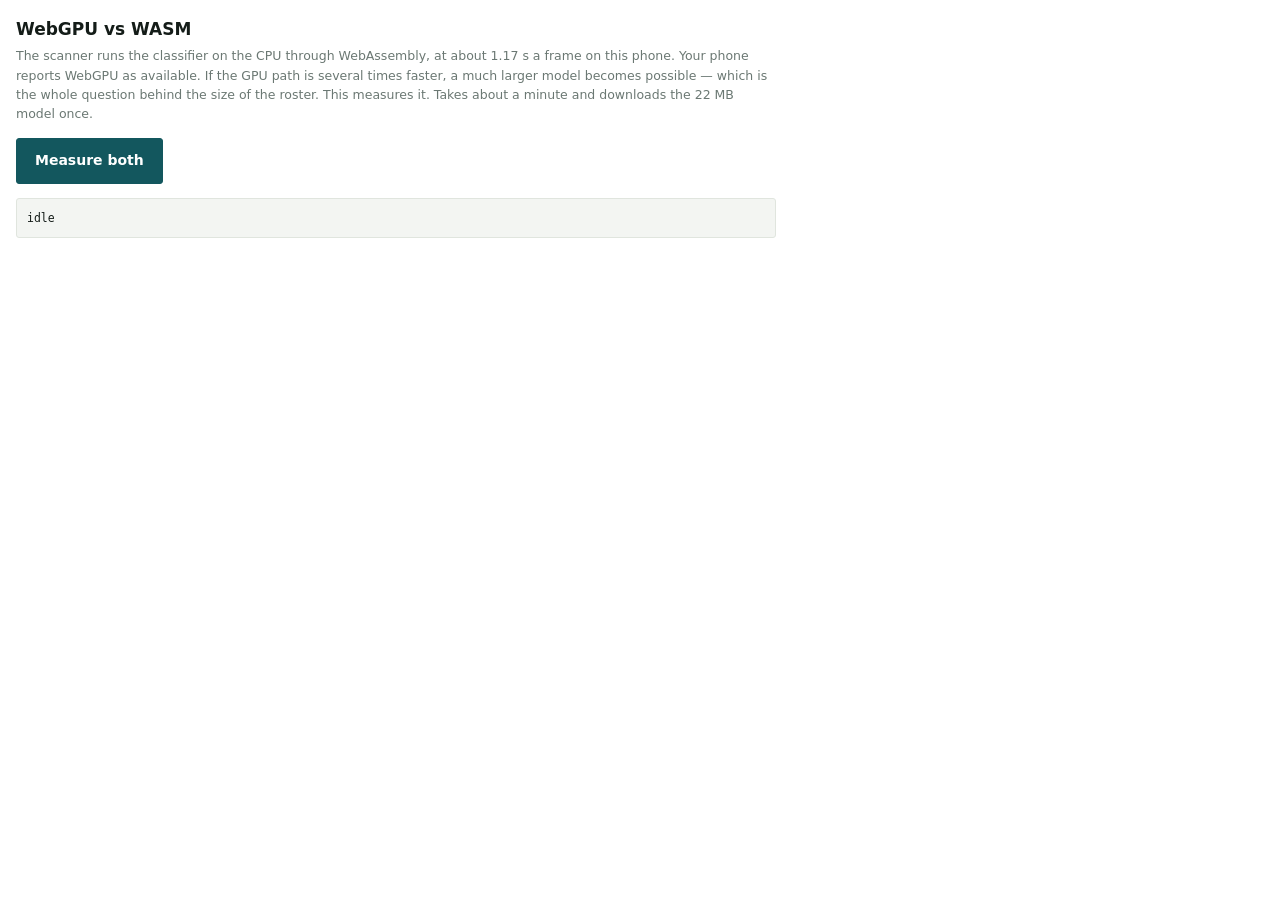
<file: bench-gpu.html>
<!doctype html>
<html lang="en">
<head>
<meta charset="utf-8">
<meta name="viewport" content="width=device-width, initial-scale=1">
<title>Animal Go — WebGPU vs WASM</title>
<style>
 body{font:14px/1.55 system-ui,sans-serif;margin:0;padding:16px;max-width:760px;color:#141C18;background:#fff}
 h1{font-size:17px;margin:0 0 4px}
 p.note{color:#6B7873;font-size:12.5px;margin:0 0 14px}
 button{font:inherit;font-weight:600;padding:11px 18px;border:1px solid #13575E;background:#13575E;
        color:#fff;border-radius:3px;cursor:pointer}
 button[disabled]{opacity:.5}
 #log{white-space:pre-wrap;font:11.5px/1.6 ui-monospace,monospace;margin-top:14px;background:#F3F5F2;
      border:1px solid #E0E5DE;border-radius:3px;padding:10px}
 #verdict{margin-top:14px;padding:12px;border-radius:3px;background:#E9F1F1;font-size:14px}
 #verdict:empty{display:none}
 .big{font-size:20px;font-weight:700}
</style>
</head>
<body>
<h1>WebGPU vs WASM</h1>
<p class="note">The scanner runs the classifier on the CPU through WebAssembly, at about 1.17 s a frame
on this phone. Your phone reports WebGPU as available. If the GPU path is several times faster, a much
larger model becomes possible — which is the whole question behind the size of the roster. This measures
it. Takes about a minute and downloads the 22 MB model once.</p>
<button id="go">Measure both</button>
<div id="verdict"></div>
<div id="log">idle</div>

<script>
const log = m => { const l=document.getElementById("log");
                   l.textContent = (l.textContent==="idle"?"":l.textContent+"\n")+m; };
const R = {ua: navigator.userAgent, cores: navigator.hardwareConcurrency||null};

async function probs(out){
  let r = out; if (r && r.then) r = await r;
  let f = Array.isArray(r) ? r[0]
        : (r && typeof r==="object" && !(r instanceof Float32Array) ? r[Object.keys(r)[0]] : r);
  if (f && typeof f.toTypedArray === "function") f = await f.toTypedArray();
  return f instanceof Float32Array ? f : Float32Array.from(f||[]);
}

async function benchOne(L, bytes, accelerator, frame){
  const out = {accelerator};
  try{
    let t0 = performance.now();
    const model = await L.loadAndCompile(bytes, {accelerator});
    out.compileMs = Math.round(performance.now()-t0);

    t0 = performance.now();
    const first = await probs(model.run([L.Tensor.fromTypedArray(frame,[1,299,299,3])]));
    out.firstMs = Math.round(performance.now()-t0);
    out.outputLen = first.length;
    // top index, so the two backends can be compared for agreement rather than
    // just for speed — a fast wrong answer is not a faster model
    let bi=0; for(let i=1;i<first.length;i++) if(first[i]>first[bi]) bi=i;
    out.top = bi; out.topP = Math.round(first[bi]*1000)/1000;

    const times=[];
    for(let i=0;i<6;i++){
      const s=performance.now();
      await probs(model.run([L.Tensor.fromTypedArray(frame,[1,299,299,3])]));
      times.push(Math.round(performance.now()-s));
      log(`    run ${i+1}: ${times[i]} ms`);
    }
    times.sort((a,b)=>a-b);
    out.medianMs = times[3]; out.minMs = times[0]; out.maxMs = times[times.length-1];
    out.times = times;
  }catch(e){ out.error = String(e && e.message || e).slice(0,200); }
  return out;
}

// LiteRT can only be loaded once per page, so a second click used to fail with
// "LiteRT is already loading / loaded" and hide whatever the real result was.
let runtime = null;
const getRuntime = async () => {
  if (runtime) return runtime;
  const L = await import("https://cdn.jsdelivr.net/npm/@litertjs/core@2.5.3/+esm");
  await L.loadLiteRt("https://cdn.jsdelivr.net/npm/@litertjs/core@2.5.3/wasm/");
  runtime = L;
  return L;
};

document.getElementById("go").onclick = async () => {
  document.getElementById("go").disabled = true;
  try{
    log("loading runtime…");
    const L = await getRuntime();

    R.webgpuInBrowser = !!navigator.gpu;
    try{ R.webgpuInLiteRt = await L.isWebGPUSupported?.(); }catch(e){ R.webgpuInLiteRt = "threw"; }
    log(`navigator.gpu: ${R.webgpuInBrowser} · LiteRT says WebGPU: ${R.webgpuInLiteRt}`);

    log("downloading model…");
    const man = await fetch("model/model.json").then(r=>r.json());
    const parts=[];
    for (const p of man.parts){
      parts.push(new Uint8Array(await fetch("model/"+p.file).then(r=>r.arrayBuffer())));
      log("  part "+parts.length+"/"+man.parts.length);
    }
    const bytes = new Uint8Array(parts.reduce((n,p)=>n+p.length,0));
    let at=0; for(const p of parts){ bytes.set(p,at); at+=p.length; }

    // a fixed synthetic frame, so both backends see identical input
    const frame = new Float32Array(299*299*3);
    for (let i=0;i<frame.length;i++) frame[i] = (i*37) % 255;

    log("\nWASM:");
    R.wasm = await benchOne(L, bytes, "wasm", frame);
    if (R.wasm.error) log("  failed: "+R.wasm.error);

    log("\nWebGPU:");
    if (R.webgpuInBrowser){
      try{
        const adapter = await navigator.gpu.requestAdapter();
        const device = await adapter.requestDevice();
        if (L.setWebGpuDevice) L.setWebGpuDevice(device);
        log("  got a GPU device");
      }catch(e){ log("  could not get a GPU device: "+(e.message||e)); }
      R.webgpu = await benchOne(L, bytes, "webgpu", frame);
      if (R.webgpu.error) log("  failed: "+R.webgpu.error);
    } else {
      R.webgpu = {error:"navigator.gpu missing"};
      log("  no WebGPU in this browser");
    }

    const w = R.wasm.medianMs, g = R.webgpu.medianMs;
    let verdict;
    if (!g) verdict = `WebGPU did not run. WASM stays at <b>${w} ms</b> a frame.`;
    else {
      const x = (w/g);
      R.speedup = Math.round(x*100)/100;
      R.agree = R.wasm.top === R.webgpu.top;
      verdict = `<span class="big">${g} ms</span> on the GPU vs <b>${w} ms</b> on the CPU — ` +
        `<b>${x.toFixed(1)}× faster</b>.<br>` +
        (R.agree ? "Both backends picked the same class, so the answer is unchanged."
                 : "<b>They disagreed on the top class</b> — the GPU path would need checking before use.");
    }
    document.getElementById("verdict").innerHTML = verdict;
    log("\n" + verdict.replace(/<[^>]+>/g,""));
    log("\n--- copy everything below ---\n" + JSON.stringify(R));
  }catch(e){ log("FAILED: "+(e&&e.message||e)); }
  document.getElementById("go").disabled = false;
};
</script>
</body>
</html>
</file>
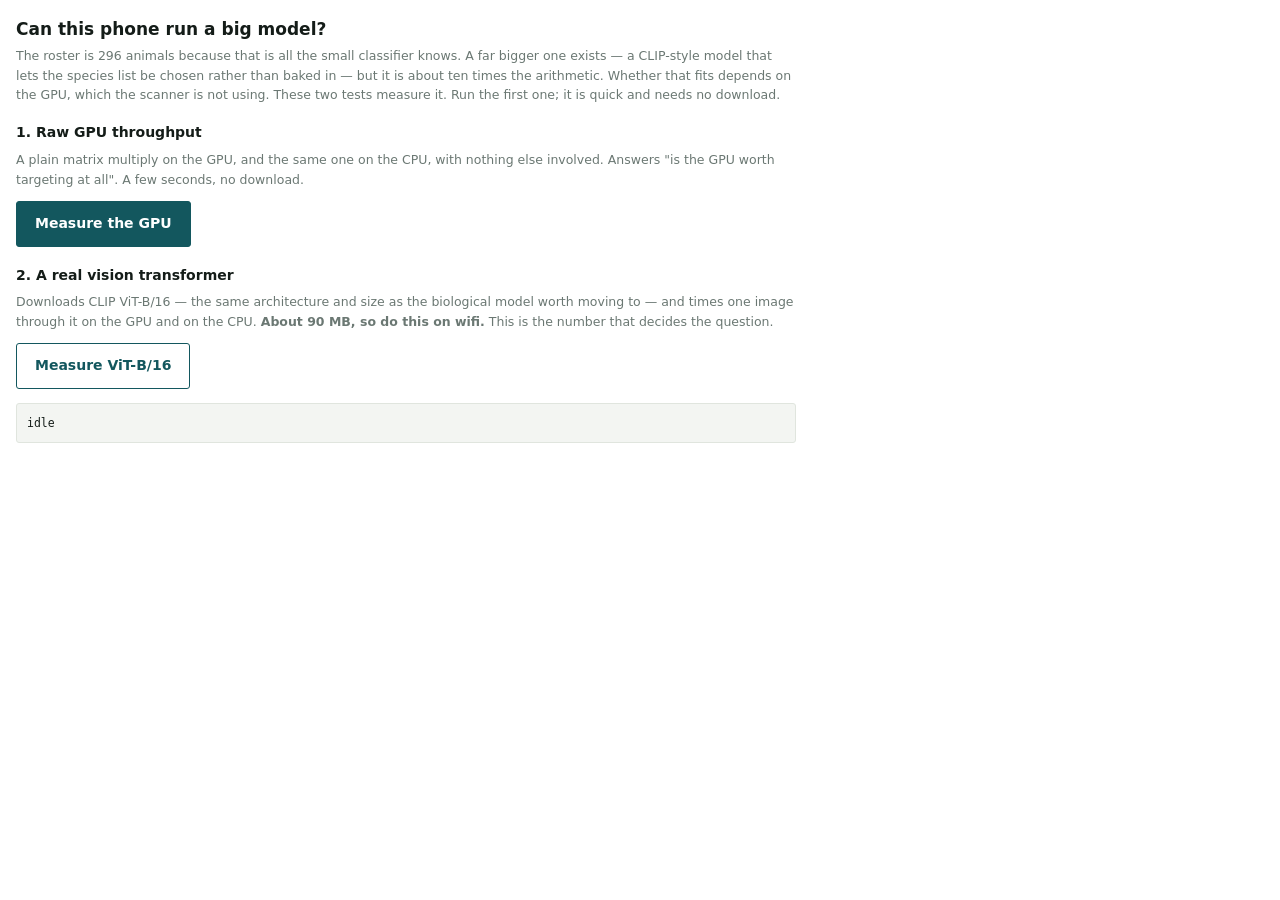
<file: bench-vit.html>
<!doctype html>
<html lang="en">
<head>
<meta charset="utf-8">
<meta name="viewport" content="width=device-width, initial-scale=1">
<title>Animal Go — can this phone run a big model?</title>
<style>
 body{font:14px/1.55 system-ui,sans-serif;margin:0;padding:16px;max-width:780px;color:#141C18;background:#fff}
 h1{font-size:17px;margin:0 0 4px}
 h2{font-size:14px;margin:18px 0 6px}
 p.note{color:#6B7873;font-size:12.5px;margin:0 0 12px}
 button{font:inherit;font-weight:600;padding:11px 18px;border:1px solid #13575E;background:#13575E;
        color:#fff;border-radius:3px;cursor:pointer;margin-right:8px}
 button.alt{background:#fff;color:#13575E}
 button[disabled]{opacity:.5}
 #log{white-space:pre-wrap;font:11.5px/1.6 ui-monospace,monospace;margin-top:14px;background:#F3F5F2;
      border:1px solid #E0E5DE;border-radius:3px;padding:10px}
 .verdict{margin-top:14px;padding:12px;border-radius:3px;background:#E9F1F1;font-size:14px}
 .verdict:empty{display:none}
 .big{font-size:20px;font-weight:700}
</style>
</head>
<body>
<h1>Can this phone run a big model?</h1>
<p class="note">The roster is 296 animals because that is all the small classifier knows. A far bigger one
exists — a CLIP-style model that lets the species list be chosen rather than baked in — but it is about
ten times the arithmetic. Whether that fits depends on the GPU, which the scanner is not using. These two
tests measure it. Run the first one; it is quick and needs no download.</p>

<h2>1. Raw GPU throughput</h2>
<p class="note">A plain matrix multiply on the GPU, and the same one on the CPU, with nothing else
involved. Answers "is the GPU worth targeting at all". A few seconds, no download.</p>
<button id="go1">Measure the GPU</button>
<div class="verdict" id="v1"></div>

<h2>2. A real vision transformer</h2>
<p class="note">Downloads CLIP ViT-B/16 — the same architecture and size as the biological model worth
moving to — and times one image through it on the GPU and on the CPU. <b>About 90 MB, so do this on
wifi.</b> This is the number that decides the question.</p>
<button id="go2" class="alt">Measure ViT-B/16</button>
<div class="verdict" id="v2"></div>

<div id="log">idle</div>

<script type="module">
const R = {ua: navigator.userAgent, cores: navigator.hardwareConcurrency||null, gpu: !!navigator.gpu};
const log = m => { const l=document.getElementById("log");
                   l.textContent = (l.textContent==="idle"?"":l.textContent+"\n")+m; };
const med = a => { const s=[...a].sort((x,y)=>x-y); return s[Math.floor(s.length/2)]; };

/* ---------- 1. raw throughput ------------------------------------------- */
const N = 512;                       // 512^3 multiply-adds x2 flops
const FLOPS = 2 * N * N * N;

async function gpuMatmul(){
  if (!navigator.gpu) throw new Error("no navigator.gpu");
  const adapter = await navigator.gpu.requestAdapter();
  if (!adapter) throw new Error("no GPU adapter");
  const dev = await adapter.requestDevice();
  R.gpuLimits = {maxBufferSize: dev.limits.maxBufferSize,
                 maxComputeWorkgroupsPerDimension: dev.limits.maxComputeWorkgroupsPerDimension};

  const code = `
@group(0) @binding(0) var<storage, read> A : array<f32>;
@group(0) @binding(1) var<storage, read> B : array<f32>;
@group(0) @binding(2) var<storage, read_write> C : array<f32>;
const N : u32 = ${N}u;
@compute @workgroup_size(16, 16)
fn main(@builtin(global_invocation_id) gid : vec3<u32>) {
  let row = gid.y; let col = gid.x;
  if (row >= N || col >= N) { return; }
  var acc : f32 = 0.0;
  for (var k : u32 = 0u; k < N; k = k + 1u) {
    acc = acc + A[row * N + k] * B[k * N + col];
  }
  C[row * N + col] = acc;
}`;
  const mod = dev.createShaderModule({code});
  const pipe = dev.createComputePipeline({layout:"auto", compute:{module:mod, entryPoint:"main"}});

  const bytes = N*N*4;
  const mk = usage => dev.createBuffer({size:bytes, usage});
  const U = GPUBufferUsage;
  const a = mk(U.STORAGE|U.COPY_DST), b = mk(U.STORAGE|U.COPY_DST), c = mk(U.STORAGE|U.COPY_SRC);
  const data = new Float32Array(N*N);
  for (let i=0;i<data.length;i++) data[i] = (i % 7) * 0.13;
  dev.queue.writeBuffer(a, 0, data); dev.queue.writeBuffer(b, 0, data);

  const bind = dev.createBindGroup({layout: pipe.getBindGroupLayout(0), entries:[
    {binding:0, resource:{buffer:a}}, {binding:1, resource:{buffer:b}}, {binding:2, resource:{buffer:c}}]});

  const once = async () => {
    const enc = dev.createCommandEncoder();
    const pass = enc.beginComputePass();
    pass.setPipeline(pipe); pass.setBindGroup(0, bind);
    pass.dispatchWorkgroups(Math.ceil(N/16), Math.ceil(N/16));
    pass.end();
    dev.queue.submit([enc.finish()]);
    await dev.queue.onSubmittedWorkDone();
  };
  await once();                                   // warm up / compile
  const t=[]; for (let i=0;i<5;i++){ const s=performance.now(); await once(); t.push(performance.now()-s); }
  return med(t);
}

function cpuMatmul(){
  const A=new Float32Array(N*N), B=new Float32Array(N*N), C=new Float32Array(N*N);
  for (let i=0;i<A.length;i++){ A[i]=(i%7)*0.13; B[i]=A[i]; }
  const once = () => {
    for (let i=0;i<N;i++){
      const iN=i*N;
      for (let k=0;k<N;k++){
        const aik=A[iN+k], kN=k*N;
        for (let j=0;j<N;j++) C[iN+j]+=aik*B[kN+j];
      }
    }
  };
  once();
  const t=[]; for (let i=0;i<3;i++){ const s=performance.now(); once(); t.push(performance.now()-s); }
  return med(t);
}

document.getElementById("go1").onclick = async () => {
  const btn=document.getElementById("go1"); btn.disabled=true;
  try{
    log("GPU matmul…");
    let g=null; try{ g = await gpuMatmul(); }catch(e){ R.gpuError=String(e.message||e); log("  GPU failed: "+R.gpuError); }
    log("CPU matmul (this one is slow on purpose)…");
    const c = cpuMatmul();
    R.matmul = {n:N, gpuMs: g===null?null:Math.round(g*100)/100, cpuMs: Math.round(c)};
    if (g){
      R.matmul.gpuGflops = Math.round(FLOPS/(g/1000)/1e9*10)/10;
      R.matmul.cpuGflops = Math.round(FLOPS/(c/1000)/1e9*10)/10;
      R.matmul.speedup = Math.round((c/g)*10)/10;
      document.getElementById("v1").innerHTML =
        `<span class="big">${R.matmul.speedup}× faster</span> on the GPU — ` +
        `${R.matmul.gpuGflops} GFLOP/s vs ${R.matmul.cpuGflops} GFLOP/s on the CPU.` +
        (R.matmul.speedup >= 5 ? "<br>Worth targeting." :
         "<br>Not the free lunch it looked like; a naive kernel may be the limit rather than the hardware.");
    } else {
      document.getElementById("v1").textContent = "WebGPU could not run at all here.";
    }
    log("\n" + JSON.stringify(R.matmul));
  }catch(e){ log("FAILED: "+(e.message||e)); }
  btn.disabled=false;
};

/* ---------- 2. a real ViT ------------------------------------------------ */
/* Two sizes on purpose. The small one is there so the trip is never wasted: if
   ViT-B/16 will not load at all, a working number from a smaller transformer
   still says what this phone's GPU does with this kind of arithmetic, and the
   two together give a slope rather than a point. */
const CANDIDATES = [
  {repo:"Xenova/clip-vit-base-patch16", kind:"clip", note:"ViT-B/16 — the target size"},
  {repo:"Xenova/vit-base-patch16-224",  kind:"vit",  note:"ViT-B/16, plain classifier"},
  {repo:"Xenova/mobilevit-small",       kind:"vit",  note:"small, as a floor"},
];
const COMBOS = [
  {device:"webgpu", dtype:"fp16"},
  {device:"webgpu", dtype:"fp32"},
  {device:"webgpu", dtype:"q8"},
  {device:"wasm",   dtype:"q8"},
  {device:"wasm",   dtype:"fp32"},
];

async function timeModel(T, repo, kind, device, dtype){
  const out = {repo, device, dtype};
  try{
    const t0 = performance.now();
    let lastPct = -10;
    const progress_callback = p => {
      if (p.status !== "progress" || !p.progress) return;
      const pct = Math.floor(p.progress/10)*10;
      if (pct > lastPct){ lastPct = pct; log(`    downloading ${p.file||""} ${pct}%`); }
    };
    const opts = {device, dtype, progress_callback};
    const Cls = (kind === "clip" && T.CLIPVisionModelWithProjection)
              ? T.CLIPVisionModelWithProjection : T.AutoModel;
    const model = await Cls.from_pretrained(repo, opts);
    const processor = await T.AutoProcessor.from_pretrained(repo, {progress_callback});
    out.loadMs = Math.round(performance.now()-t0);

    // a synthetic image, so nothing depends on the network twice
    const cv = document.createElement("canvas"); cv.width=cv.height=224;
    const ctx = cv.getContext("2d");
    const img = ctx.createImageData(224,224);
    for (let i=0;i<img.data.length;i+=4){
      img.data[i]=(i/4)%255; img.data[i+1]=((i/4)*7)%255; img.data[i+2]=((i/4)*13)%255; img.data[i+3]=255;
    }
    ctx.putImageData(img,0,0);
    const raw = typeof T.RawImage.fromCanvas === "function"
              ? await T.RawImage.fromCanvas(cv)
              : await T.RawImage.fromURL(cv.toDataURL());
    const inputs = await processor(raw);

    await model(inputs);                                   // warm up
    const t=[]; for (let i=0;i<4;i++){ const s=performance.now(); await model(inputs); t.push(performance.now()-s); }
    out.medianMs = Math.round(med(t)); out.times = t.map(x=>Math.round(x));
  }catch(e){ out.error = String(e && e.message || e).slice(0,180); }
  return out;
}

document.getElementById("go2").onclick = async () => {
  const btn=document.getElementById("go2"); btn.disabled=true;
  try{
    log("\nloading transformers.js…");
    // A pinned patch version that has been unpublished or never existed 404s and
    // takes the whole page with it, so try a few specifiers.
    let T = null, from = null;
    for (const u of ["https://cdn.jsdelivr.net/npm/@huggingface/transformers@3",
                     "https://cdn.jsdelivr.net/npm/@huggingface/transformers",
                     "https://cdn.jsdelivr.net/npm/@xenova/transformers@2"]){
      try{ T = await import(u); from = u; break; }
      catch(e){ log("  " + u.split("/npm/")[1] + " — " + String(e.message||e).slice(0,70)); }
    }
    if (!T) throw new Error("could not load transformers.js from any CDN path");
    R.transformers = from;
    if (T.env) T.env.allowLocalModels = false;
    log("  loaded " + from.split("/npm/")[1]);
    R.vit = [];
    for (const c of CANDIDATES){
      log(`\n${c.repo} (${c.note})`);
      for (const m of COMBOS){
        log(`trying ${c.repo} on ${m.device}/${m.dtype}…`);
        const r = await timeModel(T, c.repo, c.kind, m.device, m.dtype);
        R.vit.push(r);
        log("  " + (r.error ? "failed: "+r.error : `${r.medianMs} ms  (load ${r.loadMs} ms)`));
        // one good number per backend for this model is enough; move on
        const ok = R.vit.filter(x=>!x.error && x.repo===c.repo);
        if (ok.some(x=>x.device==="webgpu") && ok.some(x=>x.device==="wasm")) break;
      }
    }
    // report the biggest model that actually ran
    const ran = R.vit.filter(x=>!x.error);
    const best = CANDIDATES.map(c=>c.repo).find(r=>ran.some(x=>x.repo===r));
    const g = ran.find(x=>x.repo===best && x.device==="webgpu");
    const w = ran.find(x=>x.repo===best && x.device==="wasm");
    let v;
    if (g && w) v = `<span class="big">${g.medianMs} ms</span> on the GPU, ${w.medianMs} ms on the CPU. ` +
                    `The scanner's budget is 572 ms a frame. (${best})`;
    else if (g)  v = `<span class="big">${g.medianMs} ms</span> on the GPU (${best}). The CPU path did not run.`;
    else if (w)  v = `Only the CPU ran it: <span class="big">${w.medianMs} ms</span> (${best}).`;
    else         v = "Neither backend could run it — see the log.";
    document.getElementById("v2").innerHTML = v;
    log("\n" + v.replace(/<[^>]+>/g,""));
    log("\n--- copy everything below ---\n" + JSON.stringify(R));
  }catch(e){ log("FAILED: "+(e.message||e)); }
  btn.disabled=false;
};
</script>
</body>
</html>
</file>
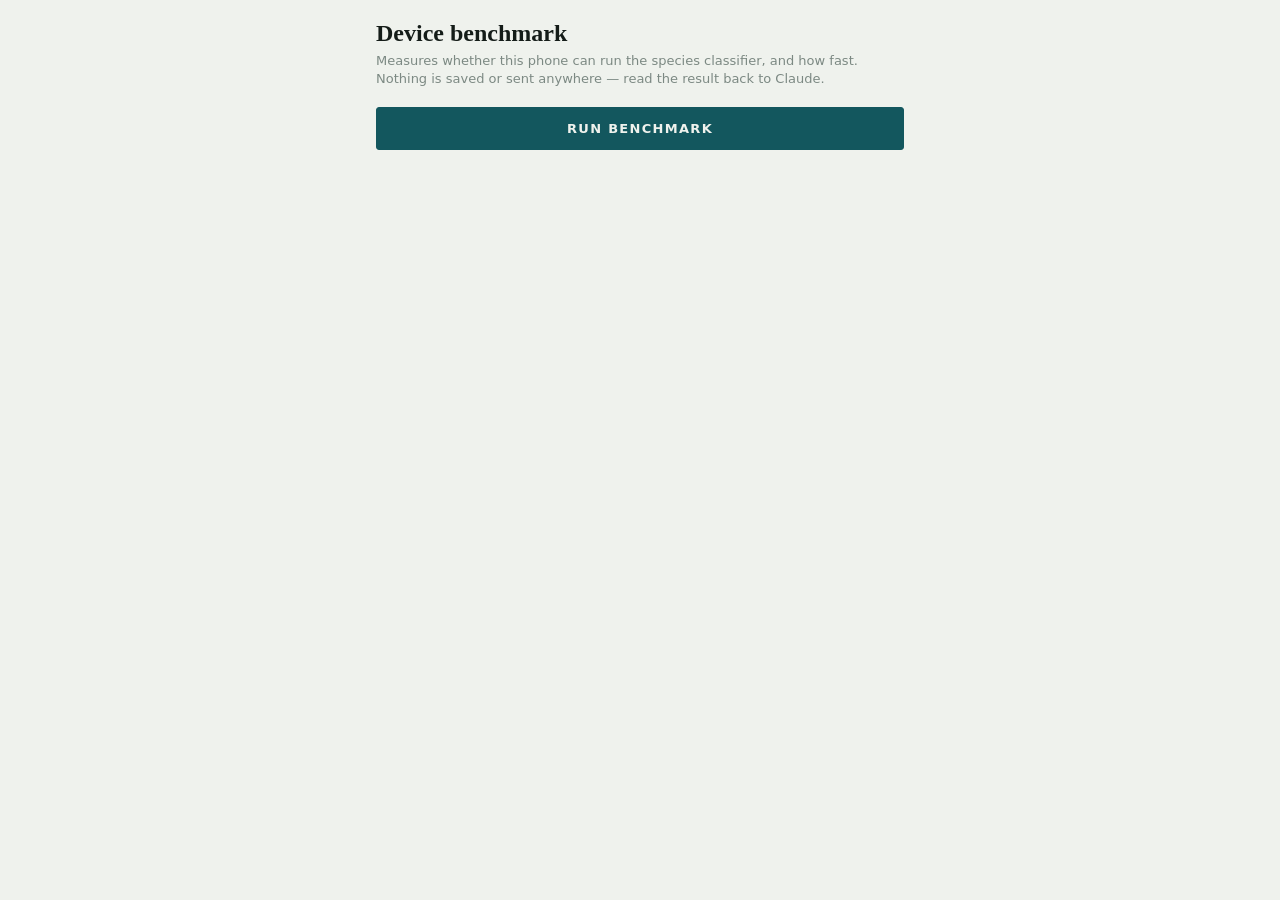
<file: bench.html>
<!doctype html>
<html lang="en">
<head>
<meta charset="utf-8">
<meta name="viewport" content="width=device-width, initial-scale=1, viewport-fit=cover">
<title>Field Log — Device Benchmark</title>
<link rel="stylesheet" href="styles.css">
<style>
  .wrap{padding-block:20px 60px}
  h1{font-family:var(--fs-sci); font-size:24px; margin:0 0 4px; line-height:1.15}
  .sub{color:var(--ink-3); font-size:13px; margin:0 0 18px}
  .steps{border:1px solid var(--line); background:var(--surface); margin-bottom:16px}
  .step{display:flex; gap:10px; align-items:baseline; padding:10px 12px; border-bottom:1px solid var(--line);
        font-size:13.5px}
  .step:last-child{border-bottom:none}
  .step .mark{font-family:var(--fs-num); width:18px; flex:0 0 auto; color:var(--ink-3)}
  .step .lbl{flex:1}
  .step .val{font-family:var(--fs-num); font-variant-numeric:tabular-nums; color:var(--ink-2)}
  .step[data-s="run"] .mark{color:var(--accent)}
  .step[data-s="ok"] .mark{color:var(--accent)}
  .step[data-s="bad"] .mark, .step[data-s="bad"] .val{color:var(--wild)}
  .verdict{border:1px solid var(--line-2); border-left:3px solid var(--accent);
    background:var(--surface); padding:14px; margin-bottom:16px}
  .verdict h2{font-family:var(--fs-sci); font-size:19px; margin:0 0 6px}
  .verdict p{margin:0; font-size:14px; color:var(--ink-2); line-height:1.5}
  .big{font-family:var(--fs-num); font-size:34px; font-weight:600; color:var(--ink);
       font-variant-numeric:tabular-nums; line-height:1.1}
  pre{background:var(--surface-2); border:1px solid var(--line); padding:12px; font-size:11px;
      font-family:var(--fs-num); overflow-x:auto; white-space:pre-wrap; word-break:break-word; margin:0}
</style>
</head>
<body>
<div class="wrap">
  <h1>Device benchmark</h1>
  <p class="sub">Measures whether this phone can run the species classifier, and how fast.
  Nothing is saved or sent anywhere — read the result back to Claude.</p>

  <button class="btn" id="go">Run benchmark</button>

  <div class="steps" id="steps" hidden></div>
  <div class="verdict" id="verdict" hidden></div>

  <p class="lbl" id="rawlbl" hidden>Copy this back</p>
  <pre id="raw" hidden></pre>
  <button class="btn ghost" id="copy" hidden style="border:1px solid var(--line-2); margin-top:10px">Copy to clipboard</button>
</div>

<script>
const STEPS = [
  ["env",      "Device and browser"],
  ["camera",   "Rear camera access"],
  ["runtime",  "Load LiteRT runtime"],
  ["download", "Download model (22 MB, 4 parts)"],
  ["verify",   "Reassemble and checksum"],
  ["compile",  "Compile model"],
  ["warm",     "First inference"],
  ["bench",    "8 more inferences"],
];
const el = {};
function paintSteps(){
  const c = document.getElementById("steps"); c.hidden = false; c.innerHTML = "";
  for (const [k, label] of STEPS){
    const d = document.createElement("div");
    d.className = "step"; d.dataset.s = "wait";
    d.innerHTML = `<span class="mark">·</span><span class="lbl">${label}</span><span class="val"></span>`;
    c.appendChild(d); el[k] = d;
  }
}
const mark = (k,s,v="") => { el[k].dataset.s = s;
  el[k].querySelector(".mark").textContent = s==="ok"?"✓":s==="bad"?"✕":"→";
  el[k].querySelector(".val").textContent = v; };

const R = {};                       // everything we learn

async function run(){
  document.getElementById("go").disabled = true;
  paintSteps();

  // --- environment -------------------------------------------------------
  mark("env","run");
  R.ua = navigator.userAgent;
  R.cores = navigator.hardwareConcurrency || null;
  R.mem = navigator.deviceMemory || null;
  R.standalone = window.matchMedia("(display-mode: standalone)").matches || !!navigator.standalone;
  try { R.webgpu = !!(navigator.gpu && await navigator.gpu.requestAdapter()); } catch(e){ R.webgpu = false; }
  const isiOS = /iPad|iPhone|iPod/.test(navigator.userAgent) ||
                (navigator.platform === "MacIntel" && navigator.maxTouchPoints > 1);
  R.ios = isiOS;
  mark("env","ok", `${R.cores||"?"} cores · webgpu ${R.webgpu?"yes":"no"}`);

  // --- camera ------------------------------------------------------------
  mark("camera","run");
  try{
    const s = await navigator.mediaDevices.getUserMedia({video:{facingMode:{ideal:"environment"}}});
    const t = s.getVideoTracks()[0]; const st = t.getSettings();
    R.camera = `${st.width}x${st.height}`;
    R.cameraFacing = st.facingMode || "unknown";
    t.stop(); s.getTracks().forEach(x=>x.stop());
    mark("camera","ok", `${R.camera} ${R.cameraFacing}`);
  }catch(e){
    R.camera = "DENIED/UNAVAILABLE: " + (e.name||e.message);
    mark("camera","bad", (e.name||"failed"));
  }

  // --- runtime -----------------------------------------------------------
  mark("runtime","run");
  let L;
  try{
    let t0 = performance.now();
    L = await import("https://cdn.jsdelivr.net/npm/@litertjs/core@2.5.3/+esm");
    await L.loadLiteRt("https://cdn.jsdelivr.net/npm/@litertjs/core@2.5.3/wasm/");
    R.runtimeMs = Math.round(performance.now()-t0);
    mark("runtime","ok", R.runtimeMs+" ms");
  }catch(e){ R.runtimeErr = String(e.message||e).slice(0,140); mark("runtime","bad","failed"); return finish(); }

  // --- download ----------------------------------------------------------
  mark("download","run");
  let joined, manifest;
  try{
    let t0 = performance.now();
    manifest = await fetch("model/model.json").then(r=>r.json());
    const bufs = [];
    for (const p of manifest.parts){
      bufs.push(new Uint8Array(await fetch("model/"+p.file).then(r=>r.arrayBuffer())));
      mark("download","run", `${bufs.length}/${manifest.parts.length}`);
    }
    R.downloadMs = Math.round(performance.now()-t0);
    const total = bufs.reduce((a,b)=>a+b.length,0);
    joined = new Uint8Array(total);
    let o=0; for(const b of bufs){ joined.set(b,o); o+=b.length; }
    R.bytes = total;
    mark("download","ok", `${R.downloadMs} ms · ${(total/1048576).toFixed(1)} MB`);
  }catch(e){ R.downloadErr = String(e.message||e).slice(0,140); mark("download","bad","failed"); return finish(); }

  // --- verify ------------------------------------------------------------
  mark("verify","run");
  try{
    const h = [...new Uint8Array(await crypto.subtle.digest("SHA-256", joined))]
      .map(x=>x.toString(16).padStart(2,"0")).join("");
    R.shaOk = h === manifest.sha256;
    mark(R.shaOk?"verify":"verify", R.shaOk?"ok":"bad", R.shaOk?"matches":"MISMATCH");
  }catch(e){ R.shaOk=null; mark("verify","bad","failed"); }

  // --- compile -----------------------------------------------------------
  mark("compile","run");
  let model;
  try{
    let t0 = performance.now();
    model = await L.loadAndCompile(joined, {accelerator:"wasm"});
    R.compileMs = Math.round(performance.now()-t0);
    mark("compile","ok", R.compileMs+" ms");
  }catch(e){ R.compileErr = String(e.message||e).slice(0,140); mark("compile","bad","failed"); return finish(); }

  // --- inference ---------------------------------------------------------
  const frame = new Float32Array(299*299*3);
  for (let i=0;i<frame.length;i++) frame[i] = (i*37 % 255);    // raw 0-255, like a real frame
  const once = async () => {
    let r = model.run([L.Tensor.fromTypedArray(frame,[1,299,299,3])]);
    if (r && r.then) r = await r;
    const f = Array.isArray(r) ? r[0] : r[Object.keys(r)[0]];
    return await f.toTypedArray();
  };
  mark("warm","run");
  try{
    let t0 = performance.now(); const v = await once();
    R.firstMs = Math.round(performance.now()-t0);
    R.outputLen = v.length;
    mark("warm","ok", R.firstMs+" ms");
  }catch(e){ R.inferErr = String(e.message||e).slice(0,140); mark("warm","bad","failed"); return finish(); }

  mark("bench","run");
  try{
    const times=[];
    for(let i=0;i<8;i++){ const t0=performance.now(); await once(); times.push(Math.round(performance.now()-t0));
      mark("bench","run", `${i+1}/8`); }
    times.sort((a,b)=>a-b);
    R.times = times;
    R.medianMs = times[Math.floor(times.length/2)];
    R.minMs = times[0]; R.maxMs = times[times.length-1];
    mark("bench","ok", `median ${R.medianMs} ms`);
  }catch(e){ R.benchErr=String(e.message||e).slice(0,140); mark("bench","bad","failed"); }

  finish();
}

function finish(){
  const v = document.getElementById("verdict"); v.hidden = false;
  let head, body;
  if (R.medianMs == null){
    head = "Couldn't complete";
    body = "Something failed above. The raw block below tells Claude exactly which step and why.";
  } else {
    const s = (R.medianMs/1000).toFixed(1);
    head = `<span class="big">${s} s</span> per identification attempt`;
    if (R.medianMs <= 1500)      body = "Comfortable. Hold the phone at an animal and the identification can climb about once a second — the interaction works as designed.";
    else if (R.medianMs <= 3000) body = "Workable but deliberate. Holding still works, it just narrows more slowly. Worth trimming the preview resolution.";
    else                         body = "Too slow for live climbing. The camera flow should become tap-and-wait with a progress indicator instead.";
    if (R.camera && R.camera.startsWith("DENIED")) body += " Camera access failed, which needs solving separately.";
  }
  v.innerHTML = `<h2>${head}</h2><p>${body}</p>`;

  const txt = JSON.stringify(R, null, 1);
  document.getElementById("rawlbl").hidden = false;
  const pre = document.getElementById("raw"); pre.hidden = false; pre.textContent = txt;
  const cp = document.getElementById("copy"); cp.hidden = false;
  cp.onclick = async () => {
    try { await navigator.clipboard.writeText(txt); cp.textContent = "Copied"; }
    catch(e){ cp.textContent = "Select the text above and copy"; }
  };
  document.getElementById("go").disabled = false;
  document.getElementById("go").textContent = "Run again";
}
document.getElementById("go").addEventListener("click", run);
</script>
</body>
</html>
</file>
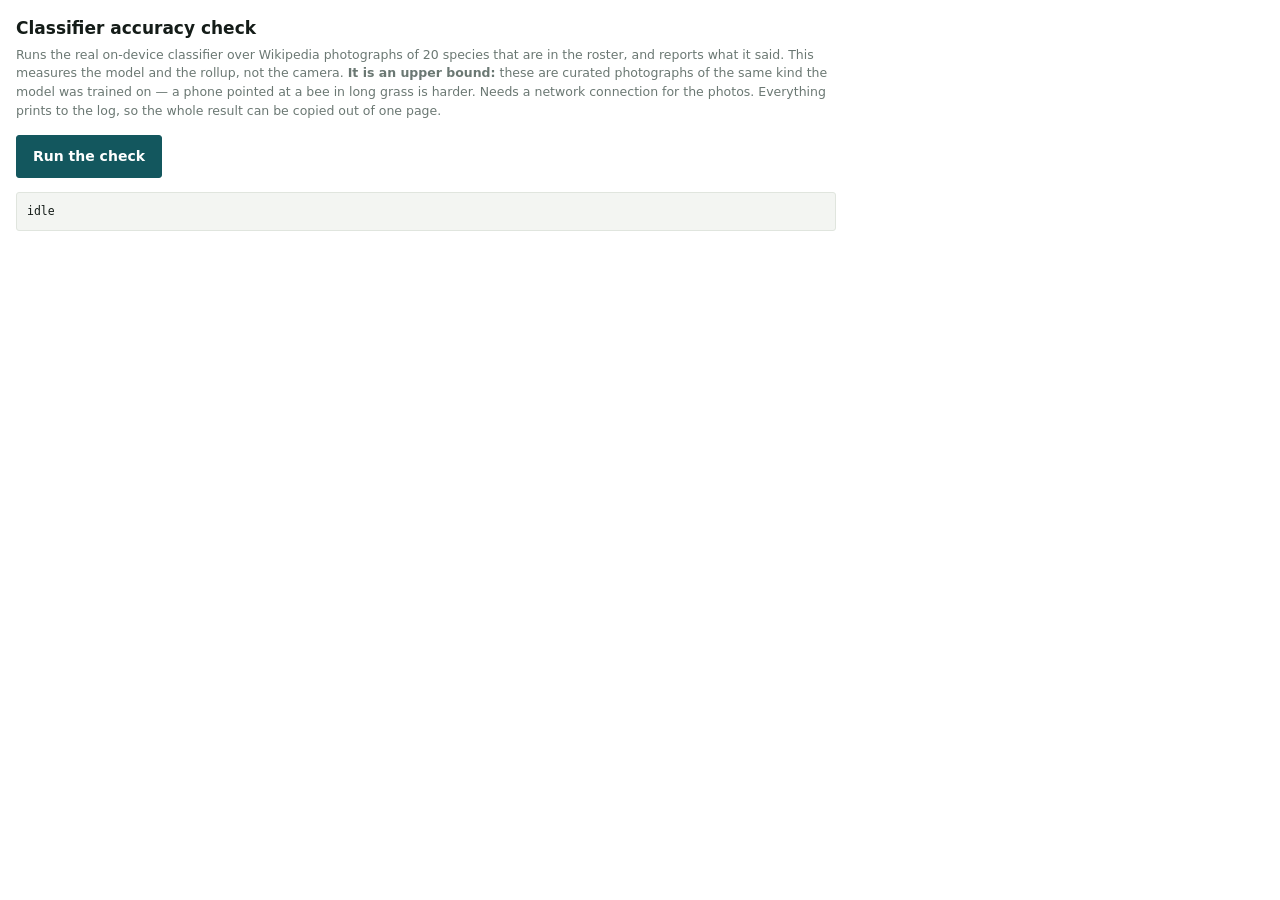
<file: scan-test.html>
<!doctype html>
<html lang="en">
<head>
<meta charset="utf-8">
<meta name="viewport" content="width=device-width, initial-scale=1">
<title>Animal Go — classifier accuracy check</title>
<style>
 body{font:14px/1.5 system-ui,sans-serif; margin:0; padding:16px; max-width:820px;
      background:#fff; color:#141C18}
 h1{font-size:17px; margin:0 0 4px}
 p.note{color:#6B7873; font-size:12.5px; margin:0 0 14px}
 button{font:inherit; font-weight:600; padding:10px 16px; border:1px solid #13575E;
        background:#13575E; color:#fff; border-radius:3px; cursor:pointer}
 #log{white-space:pre-wrap; font:11.5px/1.55 ui-monospace,monospace; margin-top:14px;
      background:#F3F5F2; border:1px solid #E0E5DE; border-radius:3px; padding:10px}
 table{border-collapse:collapse; width:100%; margin-top:14px; font-size:12px}
 th,td{text-align:left; padding:5px 6px; border-bottom:1px solid #E3E8E2; vertical-align:top}
 th{font-size:10px; text-transform:uppercase; letter-spacing:.08em; color:#6B7873}
 td img{width:54px; height:54px; object-fit:cover; border-radius:2px; display:block}
 .ok{color:#1B6B3A; font-weight:600}
 .near{color:#8A6D1F; font-weight:600}
 .bad{color:#9C2B1E; font-weight:600}
 #sum{margin-top:14px; padding:10px 12px; background:#E9F1F1; border-radius:3px; font-size:13px}
 canvas{display:none}
</style>
</head>
<body>
<h1>Classifier accuracy check</h1>
<p class="note">Runs the real on-device classifier over Wikipedia photographs of 20 species
that are in the roster, and reports what it said. This measures the model and the rollup, not
the camera. <b>It is an upper bound:</b> these are curated photographs of the same kind the
model was trained on — a phone pointed at a bee in long grass is harder. Needs a network
connection for the photos. Everything prints to the log, so the whole result can be copied
out of one page.</p>

<button id="go">Run the check</button>
<div id="sum" hidden></div>
<table id="tbl" hidden><thead><tr>
  <th>photo</th><th>expected</th><th>what it said</th><th>rank</th><th>conf</th><th>ms</th>
</tr></thead><tbody></tbody></table>
<div id="log">idle</div>
<canvas id="cv" width="299" height="299"></canvas>

<script src="rollup.js"></script>
<script>
const CASES = [
  "Danaus plexippus","Apis mellifera","Bombus impatiens","Vanessa cardui",
  "Junonia coenia","Papilio polyxenes","Coccinella septempunctata","Harmonia axyridis",
  "Argiope aurantia","Araneus diadematus","Armadillidium vulgare","Helix pomatia",
  "Corvus brachyrhynchos","Cardinalis cardinalis","Turdus migratorius","Anas platyrhynchos",
  "Buteo jamaicensis","Sciurus carolinensis","Procyon lotor","Sceloporus occidentalis",
  "Thamnophis sirtalis","Lithobates catesbeianus",
];
const RUNTIME = "https://cdn.jsdelivr.net/npm/@litertjs/core@2.5.3/+esm";
const WASM    = "https://cdn.jsdelivr.net/npm/@litertjs/core@2.5.3/wasm/";
const log = m => { const l=document.getElementById("log");
                   l.textContent = (l.textContent==="idle"?"":l.textContent+"\n")+m; };

let TAXONOMY, L, model;

async function photo(sn){
  const r = await fetch("https://en.wikipedia.org/api/rest_v1/page/summary/"+
                        encodeURIComponent(sn.replace(/ /g,"_")));
  if(!r.ok) return null;
  const d = await r.json();
  return d.thumbnail ? d.thumbnail.source : null;
}

function frameFrom(img){
  const cv = document.getElementById("cv"), c = cv.getContext("2d",{willReadFrequently:true});
  const w = img.naturalWidth, h = img.naturalHeight, s = Math.min(w,h);
  // identical crop to scan.js: centre square, then scale
  c.drawImage(img, (w-s)/2, (h-s)/2, s, s, 0, 0, 299, 299);
  const d = c.getImageData(0,0,299,299).data;
  const out = new Float32Array(299*299*3);
  for (let i=0,j=0;i<d.length;i+=4){ out[j++]=d[i]; out[j++]=d[i+1]; out[j++]=d[i+2]; }
  return out;
}

// run() may return a promise, the result may be an array or an object keyed by
// output name, and toTypedArray() is async. Reading it synchronously returns an
// empty array, which reads as "the model recognised nothing" rather than as the
// bug it is. Same unwrapping as worker.js.
async function probsOf(out){
  let r = out;
  if (r && r.then) r = await r;
  let f = Array.isArray(r) ? r[0]
        : (r && typeof r === "object" && !(r instanceof Float32Array) ? r[Object.keys(r)[0]] : r);
  let arr = f;
  if (arr && typeof arr.toTypedArray === "function") arr = await arr.toTypedArray();
  else if (arr && arr.data) arr = arr.data;
  if (!(arr instanceof Float32Array)) arr = Float32Array.from(arr || []);
  if (!arr.length) throw new Error("model returned an empty output");
  return arr;
}

document.getElementById("go").onclick = async () => {
  document.getElementById("go").disabled = true;
  try{
    log("loading taxonomy…");
    TAXONOMY = await fetch("data/taxonomy.json").then(r=>r.json());
    AGR.build(TAXONOMY);

    log("loading runtime…");
    L = await import(RUNTIME);
    await L.loadLiteRt(WASM);

    log("downloading model…");
    const man = await fetch("model/model.json").then(r=>r.json());
    const parts = [];
    for (const p of man.parts){
      parts.push(new Uint8Array(await fetch("model/"+p.file).then(r=>r.arrayBuffer())));
      log("  part "+parts.length+"/"+man.parts.length);
    }
    const joined = new Uint8Array(parts.reduce((n,p)=>n+p.length,0));
    let at=0; for(const p of parts){ joined.set(p,at); at+=p.length; }
    log("compiling…");
    model = await L.loadAndCompile(joined, {accelerator:"wasm"});
    log("ready\n");

    const tb = document.querySelector("#tbl tbody");
    document.getElementById("tbl").hidden = false;
    let exact=0, genus=0, family=0, miss=0, none=0, times=[];

    for (const sn of CASES){
      const url = await photo(sn);
      if (!url){ log(sn+": no photo available, skipped"); continue; }
      const img = new Image(); img.crossOrigin = "anonymous"; img.src = url;
      try{ await img.decode(); }
      catch(e){ log(sn+": photo would not load"); continue; }

      const px = frameFrom(img);
      const t0 = performance.now();
      const p = await probsOf(model.run([L.Tensor.fromTypedArray(px,[1,299,299,3])]));
      const ms = Math.round(performance.now()-t0);
      times.push(ms);

      const r = AGR.rollup(p);
      const lin = TAXONOMY.lineage[sn] || [];
      let verdict, cls;
      if (!r.pick){ verdict = "nothing confident"; cls="bad"; none++; }
      else if (r.pick.rank==="species" && r.pick.name===sn){ verdict = r.pick.name; cls="ok"; exact++; }
      else if (r.pick.rank==="genus" && r.pick.name===lin[1]){ verdict = r.pick.name+" sp."; cls="near"; genus++; }
      else if (r.pick.rank==="family" && r.pick.name===lin[2]){ verdict = r.pick.name; cls="near"; family++; }
      else { verdict = r.pick.name+" ("+r.pick.rank+")"; cls="bad"; miss++; }

      // top-3, for when the answer is wrong and the reason matters
      const top = [...p].map((v,i)=>[v,i]).sort((a,b)=>b[0]-a[0]).slice(0,3)
        .map(([v,i])=>`${AGR.idx[i]?AGR.idx[i].sn:"?"} ${(v*100).toFixed(1)}%`).join(", ");

      const tr = document.createElement("tr");
      tr.innerHTML = `<td><img src="${url}" alt=""></td>
        <td>${sn}</td><td class="${cls}">${verdict}<div style="color:#6B7873;font-weight:400">${top}</div></td>
        <td>${r.pick?r.pick.rank:"—"}</td><td>${r.pick?Math.round(r.pick.p*100)+"%":"—"}</td><td>${ms}</td>`;
      tb.appendChild(tr);
      log(`${sn.padEnd(26)} -> ${verdict.padEnd(30)} ${r.pick?(r.pick.rank+" "+Math.round(r.pick.p*100)+"%"):""} ${ms}ms | top3: ${top}`);
    }

    const n = exact+genus+family+miss+none;
    times.sort((a,b)=>a-b);
    const s = `${n} photos · <b>${exact} exact species (${Math.round(100*exact/n)}%)</b> · `+
      `${genus} right genus · ${family} right family · ${miss} wrong · ${none} no call · `+
      `median ${times[Math.floor(times.length/2)]} ms`;
    document.getElementById("sum").innerHTML = s;
    document.getElementById("sum").hidden = false;
    log("\n"+s.replace(/<[^>]+>/g,""));
  }catch(e){
    log("FAILED: "+(e && e.message || e));
  }
  document.getElementById("go").disabled = false;
};
</script>
</body>
</html>
</file>
<file: styles.css>
/* --- baseline the Artifact host used to provide ------------------------- */
:root{
  color-scheme: light dark;
  padding-top: env(safe-area-inset-top, 0px);
  padding-bottom: env(safe-area-inset-bottom, 0px);
}
img{max-width:100%}
[hidden]{display:none !important}
.bootscreen{
  display:flex; align-items:center; justify-content:center;
  min-height:60vh; padding:0 24px; text-align:center;
  font-family:'Spectral',Georgia,serif; font-size:15px; color:#7C8983;
}
.toast{
  position:fixed; left:16px; right:16px;
  bottom:calc(16px + env(safe-area-inset-bottom, 0px));
  z-index:60; max-width:520px; margin:0 auto;
  background:var(--ink); color:var(--ground);
  font-family:'Archivo',system-ui,sans-serif; font-size:13px; font-weight:500;
  padding:11px 14px; border-radius:3px; text-align:center;
  box-shadow:0 4px 18px rgba(0,0,0,.22);
}
/* keep tap targets comfortable on a phone */
@media (max-width:480px){
  .btn.tiny{padding:8px 12px}
  .star{padding:6px 8px; font-size:17px}
}

:root{
  --ground:#EFF2ED; --surface:#FFFFFF; --surface-2:#E7EBE5;
  --ink:#141C18; --ink-2:#4A5851; --ink-3:#7C8983;
  --line:#D2D9D0; --line-2:#BFC8BD;
  --accent:#13575E; --accent-soft:#D9E7E7;
  --wild:#9D4E1C; --wild-soft:#F3E3D7;
  --captive:#45607F; --captive-soft:#DEE5EE;
  --gold:#8A6D1F;
  --radius:3px;
  --fs-ui:'Archivo',system-ui,-apple-system,sans-serif;
  --fs-sci:'Spectral',Georgia,serif;
  --fs-num:'IBM Plex Mono',ui-monospace,monospace;
}
@media (prefers-color-scheme:dark){
  :root:not([data-theme="light"]){
    --ground:#0E1412; --surface:#161E1B; --surface-2:#1E2825;
    --ink:#E6ECE6; --ink-2:#A3B0A9; --ink-3:#74827B;
    --line:#293430; --line-2:#3A4742;
    --accent:#5FB3B8; --accent-soft:#17302F;
    --wild:#D9884E; --wild-soft:#2E2117;
    --captive:#8FAAC9; --captive-soft:#19222D;
    --gold:#C6A44E;
  }
}
:root[data-theme="dark"]{
  --ground:#0E1412; --surface:#161E1B; --surface-2:#1E2825;
  --ink:#E6ECE6; --ink-2:#A3B0A9; --ink-3:#74827B;
  --line:#293430; --line-2:#3A4742;
  --accent:#5FB3B8; --accent-soft:#17302F;
  --wild:#D9884E; --wild-soft:#2E2117;
  --captive:#8FAAC9; --captive-soft:#19222D;
  --gold:#C6A44E;
}

*{box-sizing:border-box}
html,body{height:100%}
body{
  margin:0; background:var(--ground); color:var(--ink);
  font-family:var(--fs-ui); font-size:15px; line-height:1.45;
  -webkit-font-smoothing:antialiased;
}
.wrap{max-width:560px; margin:0 auto; padding:0 16px; padding-block:0 96px;}

/* ---------- header ---------- */
.topbar{
  position:sticky; top:env(safe-area-inset-top,0px); z-index:20;
  background:var(--ground); border-bottom:1px solid var(--line);
  margin:0 -16px; padding:10px 16px 8px;
}
.brandrow{display:flex; align-items:baseline; justify-content:space-between; gap:12px}
.brand{font-family:var(--fs-sci); font-weight:600; font-size:19px; letter-spacing:-.01em}
.brand em{font-style:italic; color:var(--accent)}
.walked{font-family:var(--fs-num); font-size:11px; color:var(--ink-3)}
.meter{margin-top:8px}
.meter-head{display:flex; justify-content:space-between; font-size:10.5px; letter-spacing:.09em;
  text-transform:uppercase; color:var(--ink-3); font-weight:600}
.meter-bar{height:4px; background:var(--surface-2); border-radius:2px; overflow:hidden; margin-top:4px}
.meter-fill{height:100%; background:var(--accent); width:0; transition:width .5s ease}

/* ---------- tabs ---------- */
.tabs{display:flex; gap:2px; margin:10px -16px 0}
.tab{
  flex:1; appearance:none; border:1px solid var(--line); background:var(--surface-2);
  color:var(--ink-2); font-family:var(--fs-ui); font-weight:600; font-size:11.5px;
  letter-spacing:.08em; text-transform:uppercase; padding:9px 4px; cursor:pointer;
  border-radius:var(--radius) var(--radius) 0 0; border-bottom:none;
}
.tab[aria-selected="true"]{background:var(--surface); color:var(--accent); box-shadow:inset 0 2px 0 var(--accent)}
.tab:focus-visible{outline:2px solid var(--accent); outline-offset:-2px}
.panel{background:var(--surface); border:1px solid var(--line); border-top:none;
  margin:0 -16px; padding:16px; border-radius:0 0 var(--radius) var(--radius)}

/* ---------- forms ---------- */
.fld{display:block; margin-bottom:14px}
.lbl{display:block; font-size:10.5px; letter-spacing:.09em; text-transform:uppercase;
  color:var(--ink-3); font-weight:600; margin-bottom:5px}
input[type=text],input[type=search],select{
  width:100%; font-family:var(--fs-ui); font-size:15px; padding:9px 10px;
  border:1px solid var(--line-2); border-radius:var(--radius);
  background:var(--surface); color:var(--ink);
}
select{font-family:var(--fs-ui)}
input:focus,select:focus{outline:2px solid var(--accent); outline-offset:-1px; border-color:var(--accent)}
.seg{display:flex; gap:0; border:1px solid var(--line-2); border-radius:var(--radius); overflow:hidden}
.seg button{
  flex:1; appearance:none; border:none; background:var(--surface); color:var(--ink-2);
  font-family:var(--fs-ui); font-weight:600; font-size:12px; letter-spacing:.05em;
  padding:9px 6px; cursor:pointer; text-transform:uppercase;
}
.seg button+button{border-left:1px solid var(--line-2)}
.seg button[aria-pressed="true"]{background:var(--wild-soft); color:var(--wild)}
.seg button[aria-pressed="true"][data-v="captive"]{background:var(--captive-soft); color:var(--captive)}
.btn{
  appearance:none; width:100%; border:1px solid var(--accent); background:var(--accent);
  color:var(--ground); font-family:var(--fs-ui); font-weight:700; font-size:13px;
  letter-spacing:.1em; text-transform:uppercase; padding:13px; border-radius:var(--radius);
  cursor:pointer;
}
.btn:hover{filter:brightness(1.12)}
.btn:disabled{opacity:.4; cursor:not-allowed}
.btn.ghost{background:transparent; color:var(--accent)}
.btn.tiny{width:auto; padding:6px 11px; font-size:10.5px; letter-spacing:.07em}
.row{display:flex; gap:8px; align-items:center}
.row>*{min-width:0}

/* ---------- specimen card ---------- */
.specimen{
  margin-top:16px; border:1px solid var(--line-2); border-left:3px solid var(--wild);
  background:var(--surface); padding:14px;
}
.specimen[data-status="captive"]{border-left-color:var(--captive)}
.sci{font-family:var(--fs-sci); font-style:italic; font-size:17px; color:var(--accent); line-height:1.2}
.common{font-family:var(--fs-ui); font-weight:600; font-size:13px; color:var(--ink-2);
  text-transform:uppercase; letter-spacing:.06em; margin-top:3px}
.tagline{font-family:var(--fs-sci); font-size:14px; color:var(--ink-2); margin-top:8px}
.tagline b{font-family:var(--fs-num); font-weight:600; color:var(--ink); font-size:13px}
.datagrid{display:grid; grid-template-columns:repeat(4,1fr); gap:1px; background:var(--line);
  border:1px solid var(--line); margin-top:12px}
.cell{background:var(--surface); padding:8px 6px; text-align:center}
.cell .k{font-size:9.5px; letter-spacing:.1em; text-transform:uppercase; color:var(--ink-3); font-weight:600}
.cell .v{font-family:var(--fs-num); font-size:17px; font-weight:500; font-variant-numeric:tabular-nums; margin-top:2px}
.meta{margin-top:10px; font-family:var(--fs-num); font-size:11px; color:var(--ink-3); line-height:1.6}
.chips{display:flex; flex-wrap:wrap; gap:4px; margin-top:9px}
.chip{font-size:10px; letter-spacing:.06em; text-transform:uppercase; font-weight:600;
  padding:3px 7px; border:1px solid var(--line-2); color:var(--ink-2); border-radius:99px}
.chip.on{background:var(--accent-soft); border-color:var(--accent); color:var(--accent)}
.banner{margin-top:10px; padding:7px 10px; background:var(--accent-soft); border-left:2px solid var(--accent);
  font-size:12px; font-weight:600; color:var(--accent)}
.banner.gold{background:transparent; border-left-color:var(--gold); color:var(--gold)}
.banner.warn{background:transparent; border-left-color:var(--wild); color:var(--wild)}
.specimen[data-rank="genus"],.specimen[data-rank="family"]{border-left-style:dashed}
.rank-pill{display:inline-block; font-size:9.5px; letter-spacing:.09em; text-transform:uppercase;
  font-weight:700; padding:2px 6px; border:1px solid var(--line-2); color:var(--ink-3);
  border-radius:2px; margin-left:6px; vertical-align:2px}
.rank-pill[data-r="species"]{border-color:var(--accent); color:var(--accent)}
.cand{font-family:var(--fs-sci); font-style:italic; font-size:12.5px; color:var(--ink-3); margin-top:7px}
.approx{color:var(--ink-2)}
.obsbar{display:flex; gap:8px; align-items:center; margin-top:11px; padding-top:11px;
  border-top:1px dashed var(--line-2)}
.obsbar .note{margin:0; flex:1}

/* ---------- list ---------- */
.filters{display:grid; grid-template-columns:1fr 1fr; gap:8px; margin-bottom:12px}
.filters .full{grid-column:1/-1}
.rec{display:flex; gap:10px; align-items:flex-start; padding:10px 0; border-bottom:1px solid var(--line)}
.rec:last-child{border-bottom:none}
.rec-main{flex:1; min-width:0}
.rec-sci{font-family:var(--fs-sci); font-style:italic; font-size:14.5px; color:var(--ink)}
.rec-sub{font-family:var(--fs-num); font-size:10.5px; color:var(--ink-3); margin-top:2px;
  overflow:hidden; text-overflow:ellipsis; white-space:nowrap}
.rec-right{text-align:right; flex-shrink:0}
.mass{font-family:var(--fs-num); font-size:13px; font-variant-numeric:tabular-nums}
.tier{font-size:9.5px; letter-spacing:.08em; text-transform:uppercase; font-weight:700; color:var(--ink-3)}
.tier[data-t="2"],.tier[data-t="3"],.tier[data-t="4"]{color:var(--gold)}
.star{appearance:none; border:none; background:none; cursor:pointer; font-size:15px;
  color:var(--line-2); padding:2px 4px; line-height:1}
.star[aria-pressed="true"]{color:var(--gold)}
.empty{text-align:center; color:var(--ink-3); font-size:13px; padding:28px 12px; font-family:var(--fs-sci)}

/* ---------- dex ---------- */
.dexgrid{display:grid; grid-template-columns:repeat(auto-fill,minmax(150px,1fr)); gap:1px;
  background:var(--line); border:1px solid var(--line)}
.dexcell{background:var(--surface-2); padding:9px 10px; min-height:58px}
.dexcell.got{background:var(--surface); border-left:2px solid var(--accent)}
.dexcell .dn{font-family:var(--fs-sci); font-style:italic; font-size:12.5px; color:var(--ink-3);
  overflow:hidden; text-overflow:ellipsis; white-space:nowrap}
.dexcell.got .dn{color:var(--ink)}
.dexcell .dc{font-size:10px; text-transform:uppercase; letter-spacing:.06em; color:var(--ink-3); margin-top:3px}
.dexcell .db{font-family:var(--fs-num); font-size:11px; color:var(--gold); margin-top:3px}

/* ---------- walk ---------- */
.walkbox{border:1px solid var(--line); background:var(--surface-2); padding:12px; margin-top:16px}
.note{font-size:12px; color:var(--ink-3); line-height:1.5; margin-top:8px}
.note code{font-family:var(--fs-num); font-size:11px}
h3{font-family:var(--fs-ui); font-size:11px; letter-spacing:.1em; text-transform:uppercase;
  color:var(--ink-3); margin:0 0 9px; font-weight:700}
.sr{position:absolute; width:1px; height:1px; overflow:hidden; clip:rect(0 0 0 0)}
@media (prefers-reduced-motion:reduce){*{transition:none!important; animation:none!important}}

/* ---------- first-run walkthrough ---------- */
.intro{
  position:fixed; inset:0; z-index:80; display:flex; align-items:center; justify-content:center;
  padding:24px; background:rgba(10,16,14,.55); backdrop-filter:blur(3px);
}
.intro-card{
  box-sizing:border-box;
  background:var(--surface); border:1px solid var(--line-2); border-left:3px solid var(--accent);
  border-radius:var(--radius); padding:20px; max-width:420px; width:100%;
  box-shadow:0 10px 40px rgba(0,0,0,.28);
}
.intro-step{font-family:var(--fs-num); font-size:10.5px; letter-spacing:.12em;
  text-transform:uppercase; color:var(--ink-3)}
.intro-title{font-family:var(--fs-sci); font-size:21px; font-weight:600; margin:8px 0 0;
  line-height:1.2; text-wrap:balance}
.intro-body{font-size:14.5px; line-height:1.55; color:var(--ink-2); margin:10px 0 0}
.intro-body b{color:var(--ink); font-weight:600}
.intro-nav{display:flex; gap:8px; margin-top:18px}
/* .btn is width:100% by default, which blows the flex row past the card */
.intro-nav .btn{width:auto; flex:1 1 0; min-width:0; padding-inline:10px}
.intro-nav .btn.ghost{flex:0 1 auto}

/* ---------- inline hints on controls ---------- */
.hint{font-size:12px; line-height:1.45; color:var(--ink-3); margin:-2px 0 6px}
.helpbtn{
  appearance:none; border:1px solid var(--line-2); background:transparent; color:var(--ink-3);
  width:24px; height:24px; border-radius:50%; cursor:pointer; font-family:var(--fs-ui);
  font-weight:700; font-size:13px; line-height:1; padding:0; flex:0 0 auto;
}
.helpbtn:hover{border-color:var(--accent); color:var(--accent)}

/* ---------- reference images ---------- */
.shotwrap{margin:-14px -14px 12px; position:relative}
.shot{display:block; width:100%; aspect-ratio:16/10; object-fit:cover;
  background:var(--surface-2); border-bottom:1px solid var(--line)}
.shot.noimg,.shot.loadimg{aspect-ratio:16/10; width:100%; border-bottom:1px solid var(--line)}
.loadimg{background:linear-gradient(100deg,var(--surface-2) 30%,var(--line) 50%,var(--surface-2) 70%);
  background-size:220% 100%; animation:shimmer 1.4s linear infinite}
@keyframes shimmer{to{background-position:-220% 0}}
.noimg{background:var(--surface-2)}
.shotcap{position:absolute; left:0; right:0; bottom:0; margin:0; padding:5px 10px;
  background:linear-gradient(to top,rgba(8,14,12,.82),rgba(8,14,12,0));
  color:#EFF2ED; font-family:var(--fs-num); font-size:10px; line-height:1.3}
.shotcap a{color:#EFF2ED}

.candgrid{display:grid; grid-template-columns:repeat(auto-fill,minmax(88px,1fr)); gap:6px; margin-top:7px}
.candgrid figure{margin:0}
.candimg{display:block; width:100%; aspect-ratio:1; object-fit:cover;
  border:1px solid var(--line-2); border-radius:2px; background:var(--surface-2)}
.candgrid span{display:block; font-family:var(--fs-sci); font-style:italic;
  font-size:10.5px; line-height:1.25; color:var(--ink-2); margin-top:3px}

.rowimgwrap{flex:0 0 auto}
.rowimg{display:block; width:42px; height:42px; object-fit:cover; border-radius:2px;
  border:1px solid var(--line); background:var(--surface-2)}
.rowimg.noimg,.rowimg.loadimg{width:42px; height:42px}

.dexthumbwrap{display:block; margin:-9px -10px 6px}
.dexthumb{display:block; width:100%; height:58px; object-fit:cover;
  border-bottom:1px solid var(--line); background:var(--surface-2)}
.dexthumb.noimg,.dexthumb.loadimg{width:100%; height:58px}
.dexcell.got{padding-top:0}

/* ============================================================
   Camera scanner
   ============================================================ */
.camwrap{
  position:relative; width:100%; aspect-ratio:3/4; max-height:56vh;
  margin:0 0 10px; overflow:hidden; border-radius:var(--radius);
  background:#0B100E; border:1px solid var(--line-2);
}
@media (min-width:600px){ .camwrap{aspect-ratio:4/3} }
#cam{
  position:absolute; inset:0; width:100%; height:100%;
  object-fit:cover; display:block;
}
/* The square in the middle is the part the classifier actually sees — the frame
   is centre-cropped to square before it is scaled down, so anything outside
   this box is not being looked at. Worth showing rather than explaining. */
.reticle{
  position:absolute; left:50%; top:50%; transform:translate(-50%,-50%);
  width:min(74%, 74vw); aspect-ratio:1;
  border:1.5px solid rgba(255,255,255,.55); border-radius:2px;
  box-shadow:0 0 0 9999px rgba(0,0,0,.22);
}
.camoverlay{
  position:absolute; inset:0; display:flex; flex-direction:column;
  justify-content:space-between; padding:10px; pointer-events:none;
}
.camboot{
  position:absolute; inset:0; display:flex; align-items:center; justify-content:center;
  padding:0 24px; text-align:center;
  font-family:var(--fs-ui); font-size:13px; color:rgba(255,255,255,.72);
}
.camwrap[data-state="live"] .camboot{display:none}
.camwrap[data-state="fail"]{aspect-ratio:auto; max-height:none; min-height:0;
  background:var(--surface-2); border-style:dashed}
.camwrap[data-state="fail"] #cam,
.camwrap[data-state="fail"] .reticle,
.camwrap[data-state="fail"] .camoverlay{display:none}
.camwrap[data-state="fail"] .camboot{position:static; padding:18px 16px; color:var(--ink-3)}

/* the climb: insect › bees › Bombus › species */
/* One row, always. Wrapping this across two lines put a long family name over
   the middle of the viewfinder, which is the one thing on screen that has to
   stay clear. Long names ellipsize instead. */
.ladder{
  display:flex; flex-wrap:nowrap; align-items:center; gap:4px;
  font-family:var(--fs-ui); font-size:10.5px; letter-spacing:.02em;
}
.rung{
  display:flex; align-items:baseline; gap:4px; min-width:0;
  background:rgba(8,14,12,.58); color:rgba(255,255,255,.80);
  padding:3px 7px; border-radius:2px; backdrop-filter:blur(3px);
}
.rung + .rung{position:relative; margin-left:9px}
.rung + .rung::before{
  content:"\203A"; position:absolute; left:-9px; top:50%; transform:translateY(-50%);
  color:rgba(255,255,255,.55); font-size:11px; line-height:1;
}
.rung i{font-style:normal; min-width:0; overflow:hidden; text-overflow:ellipsis;
  white-space:nowrap}
/* Who gets truncated when three rungs do not fit. Equal shrink turned "bird"
   into "b..."; shrinking the middle one first then truncated "Bumble Bees" in
   the very state where the genus IS the answer. So: whichever rung is the
   current answer is never shortened, the class label is short anyway, and the
   remaining rung -- context rather than conclusion -- gives up the space. */
.rung{flex:0 6 auto}
.rung[data-r="class"]{flex:0 0 auto}   /* "insect" is already short */
.rung.on{flex:0 0 auto}
.rung b{font-family:var(--fs-num); font-weight:500; opacity:.62; flex:0 0 auto}
.rung.on{background:var(--accent); color:#fff}
.rung.on b{opacity:.85}

/* the reference photo — the reason this screen exists */
.idcard:empty{display:none}
.idcard{
  display:flex; gap:10px; align-items:center;
  background:rgba(8,14,12,.68); backdrop-filter:blur(6px);
  border-radius:var(--radius); padding:8px; color:#fff;
}
.idshot{flex:0 0 auto; width:76px; height:76px; border-radius:2px; overflow:hidden;
  background:rgba(255,255,255,.08)}
.idimg{width:76px; height:76px; object-fit:cover; display:block}
.idimg.noimg{background:rgba(255,255,255,.1)}
.idtext{min-width:0; flex:1 1 auto}
.idsci{font-family:var(--fs-sci); font-style:italic; font-size:15.5px; line-height:1.15;
  overflow:hidden; text-overflow:ellipsis; white-space:nowrap}
.idcommon{font-family:var(--fs-ui); font-size:12.5px; font-weight:600; margin-top:1px;
  overflow:hidden; text-overflow:ellipsis; white-space:nowrap}
.idcommon:empty{display:none}
.idbar{height:3px; border-radius:2px; background:rgba(255,255,255,.18); margin:6px 0 4px}
.idbar i{display:block; height:100%; border-radius:2px; background:var(--accent);
  transition:width .35s ease}
.idmeta{font-family:var(--fs-num); font-size:10px; color:rgba(255,255,255,.62); line-height:1.35}

.scanmsg{
  font-family:var(--fs-ui); font-size:12px; color:var(--ink-2);
  margin:0 0 10px; min-height:1.2em;
}
.coarse{margin:10px 0 0; padding:10px 12px; background:var(--surface-2);
  border-radius:var(--radius)}
.coarse .note{margin:0 0 8px}
.linkish{
  appearance:none; background:none; border:0; padding:6px 0; margin:6px 0 0;
  font-family:var(--fs-ui); font-size:12px; font-weight:600; color:var(--accent);
  text-decoration:underline; text-underline-offset:2px; cursor:pointer;
}

/* A leading candidate that has not cleared the threshold. Same card, visibly
   provisional — it is information, not an identification. */
.idcard[data-state="maybe"]{background:rgba(8,14,12,.5)}
.idcard[data-state="maybe"] .idsci{font-style:italic; opacity:.8}
.idcard[data-state="maybe"] .idshot{opacity:.62}
.idcard[data-state="maybe"] .idbar i{background:rgba(255,255,255,.45)}

/* The locality chip. Reads as a fact the phone already knew, not a field you
   owe an answer to — but "Change" is always there, because a GPS fix under
   tree cover is a guess and the person standing there is not. */
.placechip{
  display:flex; align-items:center; gap:8px;
  padding:9px 11px; border:1px solid var(--line); border-radius:var(--radius);
  background:var(--surface); font-family:var(--fs-ui); font-size:13px;
}
.placechip .pin{
  flex:0 0 auto; width:9px; height:9px; border-radius:50%;
  background:var(--accent); box-shadow:0 0 0 3px var(--accent-soft);
}
.placechip[data-state="looking"] .pin{animation:pulse 1.4s ease-in-out infinite}
.placechip[data-state="off"] .pin{background:var(--ink-3); box-shadow:0 0 0 3px var(--surface-2)}
@keyframes pulse{0%,100%{opacity:1}50%{opacity:.35}}
.placename{flex:1 1 auto; min-width:0; overflow:hidden; text-overflow:ellipsis;
  white-space:nowrap; font-weight:500}
.placechip[data-state="looking"] .placename,
.placechip[data-state="off"] .placename{color:var(--ink-3); font-weight:400}
.placeacc{flex:0 0 auto; font-family:var(--fs-num); font-size:10.5px; color:var(--ink-3)}
.linkish.tight{margin:0; padding:0; flex:0 0 auto; font-size:11.5px}
.walkline{margin:10px 0 0; line-height:1.55}
</file>
